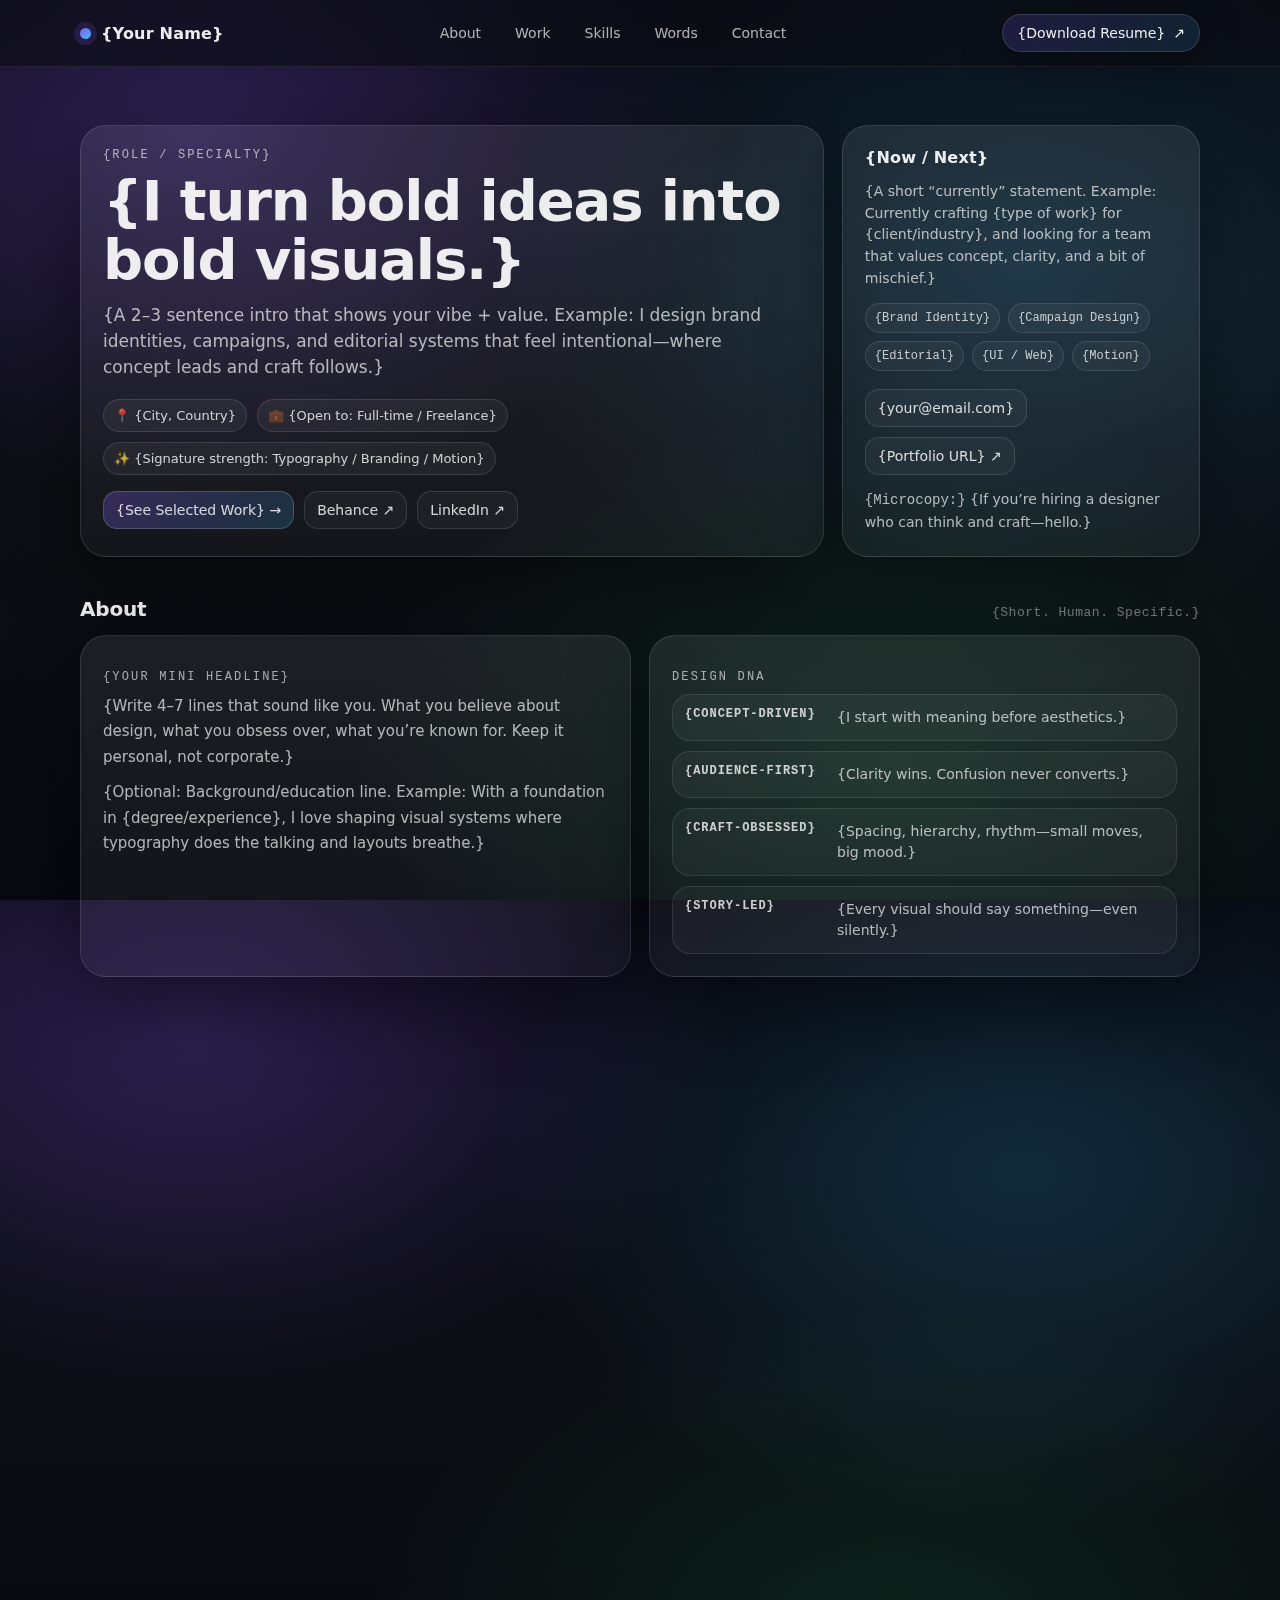
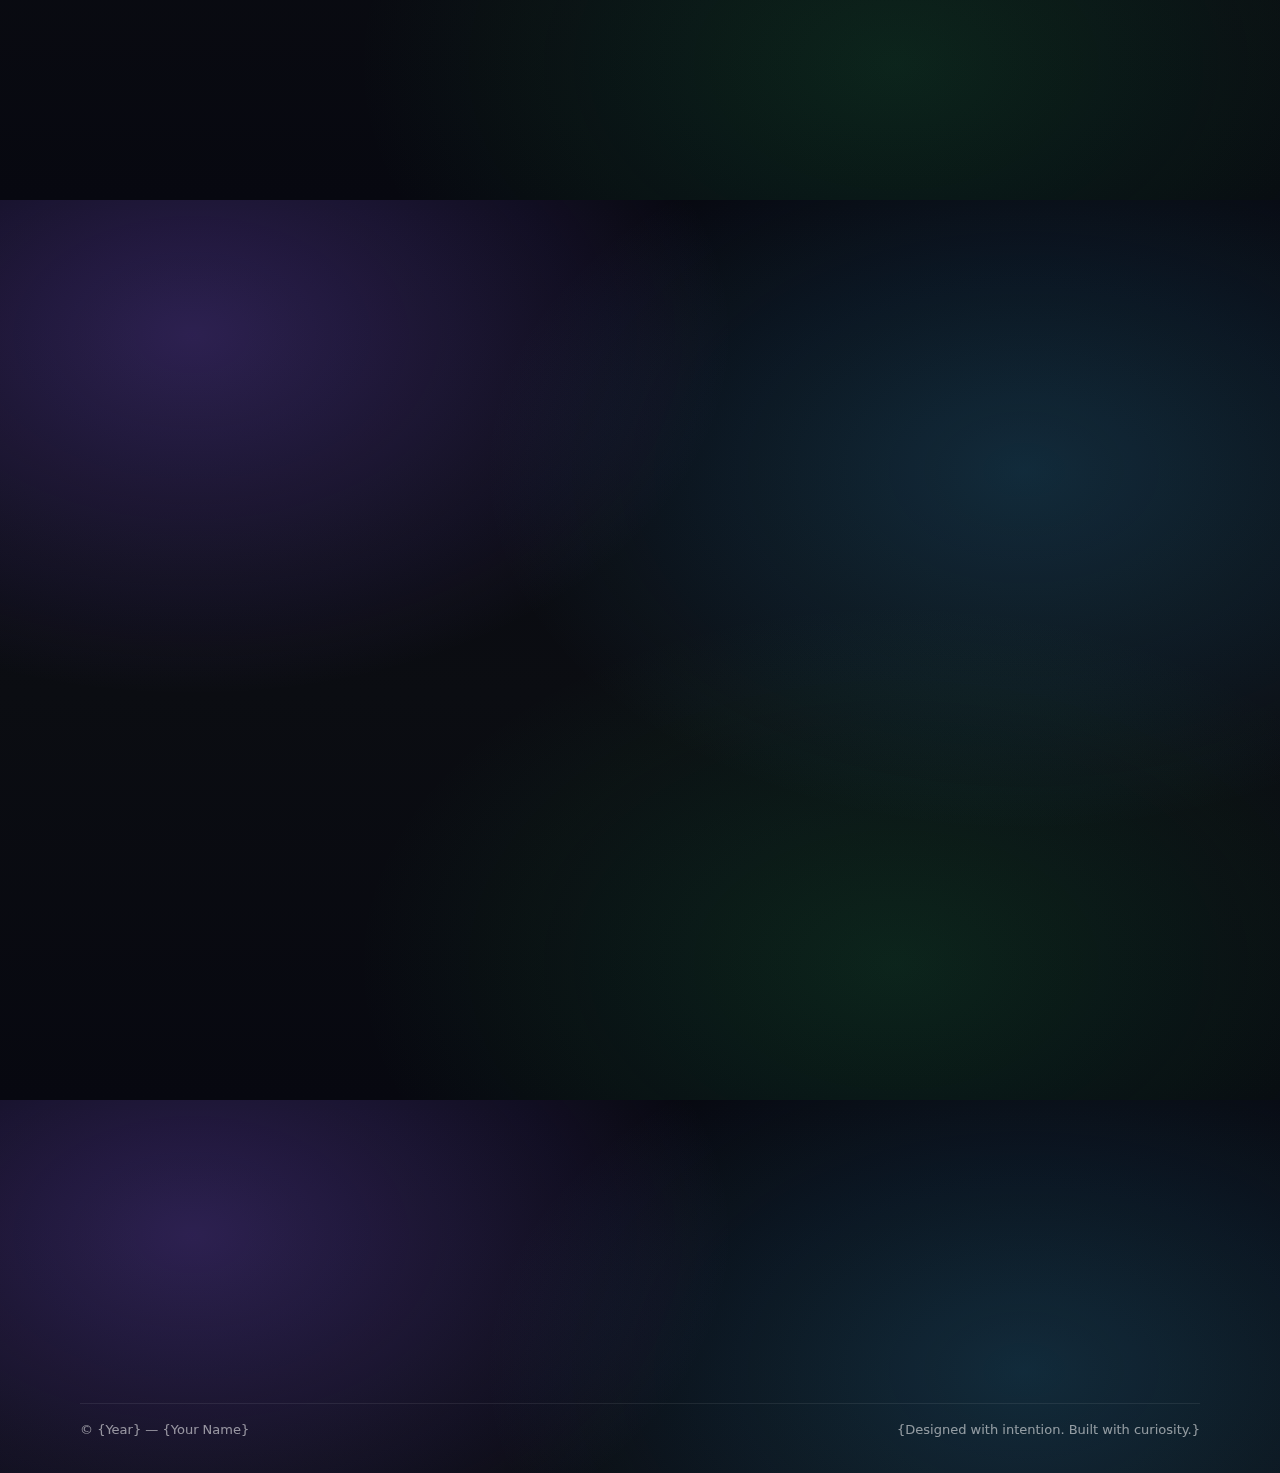
<file: index.html>
<!doctype html>
<html lang="en">
<head>
  <meta charset="utf-8" />
  <meta name="viewport" content="width=device-width, initial-scale=1" />
  <title>{Your Name} — {Portfolio Title}</title>
  <meta name="description" content="{One-line SEO description of your portfolio}" />
  <style>
    :root{
      --bg: #0b0d12;
      --panel: rgba(255,255,255,.06);
      --panel2: rgba(255,255,255,.08);
      --text: rgba(255,255,255,.92);
      --muted: rgba(255,255,255,.68);
      --faint: rgba(255,255,255,.42);
      --border: rgba(255,255,255,.14);
      --shadow: 0 24px 80px rgba(0,0,0,.45);
      --r: 18px;
      --r2: 26px;
      --max: 1120px;

      /* Accent colors */
      --a1: #8b5cf6;
      --a2: #22c55e;
      --a3: #38bdf8;
      --a4: #f97316;

      --mono: ui-monospace, SFMono-Regular, Menlo, Monaco, Consolas, "Liberation Mono", "Courier New", monospace;
      --sans: ui-sans-serif, system-ui, -apple-system, Segoe UI, Roboto, Helvetica, Arial, "Apple Color Emoji","Segoe UI Emoji";
    }

    *{ box-sizing: border-box; }
    html, body{ height: 100%; }
    body{
      margin: 0;
      font-family: var(--sans);
      color: var(--text);
      background:
        radial-gradient(900px 600px at 15% 15%, rgba(139,92,246,.28), transparent 60%),
        radial-gradient(900px 600px at 80% 30%, rgba(56,189,248,.18), transparent 60%),
        radial-gradient(900px 600px at 70% 85%, rgba(34,197,94,.14), transparent 60%),
        linear-gradient(180deg, #070810, #0b0d12 55%, #070810);
      overflow-x: hidden;
    }

    a{ color: inherit; text-decoration: none; }
    a:hover{ text-decoration: underline; }

    .wrap{ width: min(var(--max), calc(100% - 44px)); margin: 0 auto; }
    .grid{ display: grid; gap: 18px; }

    /* Subtle noise overlay */
    .noise{
      pointer-events: none;
      position: fixed; inset: 0;
      opacity: .07;
      background-image:
        url("data:image/svg+xml,%3Csvg xmlns='http://www.w3.org/2000/svg' width='180' height='180'%3E%3Cfilter id='n'%3E%3CfeTurbulence type='fractalNoise' baseFrequency='.9' numOctaves='3' stitchTiles='stitch'/%3E%3C/filter%3E%3Crect width='180' height='180' filter='url(%23n)' opacity='.6'/%3E%3C/svg%3E");
      mix-blend-mode: overlay;
    }

    /* Header */
    header{
      position: sticky; top: 0;
      z-index: 50;
      backdrop-filter: blur(16px);
      background: rgba(10,12,18,.6);
      border-bottom: 1px solid rgba(255,255,255,.08);
    }
    .nav{
      display: flex;
      align-items: center;
      justify-content: space-between;
      padding: 14px 0;
      gap: 16px;
    }
    .brand{
      display: flex; align-items: center; gap: 10px;
      font-weight: 700; letter-spacing: .2px;
    }
    .dot{
      width: 11px; height: 11px; border-radius: 999px;
      background: linear-gradient(135deg, var(--a1), var(--a3));
      box-shadow: 0 0 0 6px rgba(139,92,246,.16);
    }
    .navlinks{
      display: flex; gap: 14px; flex-wrap: wrap;
      color: var(--muted); font-size: 14px;
    }
    .navlinks a{ padding: 8px 10px; border-radius: 999px; }
    .navlinks a:hover{ background: rgba(255,255,255,.06); text-decoration: none; color: var(--text); }

    .ctaBtn{
      display: inline-flex; align-items: center; justify-content: center;
      gap: 8px;
      padding: 10px 14px;
      border-radius: 999px;
      border: 1px solid rgba(255,255,255,.14);
      background: linear-gradient(135deg, rgba(139,92,246,.18), rgba(56,189,248,.12));
      box-shadow: 0 10px 40px rgba(0,0,0,.35);
      font-size: 14px;
      text-decoration: none;
    }
    .ctaBtn:hover{ text-decoration: none; border-color: rgba(255,255,255,.22); }

    /* Hero */
    .hero{
      padding: 58px 0 18px;
    }
    .heroTop{
      display: grid;
      grid-template-columns: 1.35fr .65fr;
      gap: 18px;
      align-items: stretch;
    }
    @media (max-width: 980px){
      .heroTop{ grid-template-columns: 1fr; }
    }

    .card{
      border: 1px solid rgba(255,255,255,.12);
      background: linear-gradient(180deg, rgba(255,255,255,.08), rgba(255,255,255,.04));
      border-radius: var(--r2);
      box-shadow: var(--shadow);
    }
    .cardInner{ padding: 22px; }

    .kicker{
      font-family: var(--mono);
      font-size: 12px;
      color: rgba(255,255,255,.62);
      letter-spacing: .18em;
      text-transform: uppercase;
      margin-bottom: 10px;
    }
    h1{
      margin: 0 0 12px;
      font-size: clamp(34px, 4.4vw, 56px);
      line-height: 1.05;
      letter-spacing: -0.02em;
    }
    .tagline{
      margin: 0 0 18px;
      font-size: 17px;
      line-height: 1.55;
      color: var(--muted);
      max-width: 62ch;
    }
    .heroBadges{
      display: flex; flex-wrap: wrap; gap: 10px;
      margin-top: 18px;
    }
    .badge{
      padding: 8px 10px;
      border-radius: 999px;
      border: 1px solid rgba(255,255,255,.12);
      background: rgba(255,255,255,.05);
      color: rgba(255,255,255,.78);
      font-size: 13px;
    }

    .sideCard .cardInner{
      display: grid; gap: 14px;
    }
    .miniTitle{
      font-weight: 700;
      letter-spacing: .2px;
      margin: 0;
    }
    .miniText{
      margin: 0;
      color: var(--muted);
      line-height: 1.55;
      font-size: 14px;
    }
    .pillRow{
      display: flex; flex-wrap: wrap; gap: 8px;
    }
    .pill{
      font-family: var(--mono);
      font-size: 12px;
      padding: 7px 9px;
      border-radius: 999px;
      border: 1px solid rgba(255,255,255,.12);
      background: rgba(255,255,255,.04);
      color: rgba(255,255,255,.74);
    }
    .linksRow{
      display: flex; gap: 10px; flex-wrap: wrap;
      margin-top: 4px;
    }
    .linkBtn{
      display: inline-flex;
      gap: 8px; align-items: center;
      padding: 10px 12px;
      border-radius: 14px;
      border: 1px solid rgba(255,255,255,.12);
      background: rgba(255,255,255,.04);
      font-size: 14px;
      color: rgba(255,255,255,.82);
      text-decoration: none;
    }
    .linkBtn:hover{ text-decoration: none; border-color: rgba(255,255,255,.2); }

    /* Sections */
    section{ padding: 22px 0; }
    .secHead{
      display: flex;
      align-items: baseline;
      justify-content: space-between;
      gap: 12px;
      margin-bottom: 14px;
    }
    .secTitle{
      margin: 0;
      font-size: 20px;
      letter-spacing: -0.01em;
    }
    .secHint{
      color: var(--faint);
      font-size: 13px;
      font-family: var(--mono);
      letter-spacing: .04em;
    }

    /* About + DNA */
    .twoCols{
      display: grid;
      grid-template-columns: 1fr 1fr;
      gap: 18px;
    }
    @media (max-width: 980px){
      .twoCols{ grid-template-columns: 1fr; }
    }
    .bodyText{
      margin: 0;
      color: var(--muted);
      line-height: 1.7;
      font-size: 15px;
    }
    .dna{
      display: grid; gap: 10px;
      margin-top: 10px;
    }
    .dnaItem{
      display: grid;
      grid-template-columns: 140px 1fr;
      gap: 12px;
      padding: 12px;
      border-radius: var(--r);
      background: rgba(255,255,255,.04);
      border: 1px solid rgba(255,255,255,.1);
    }
    .dnaItem b{ font-family: var(--mono); font-size: 12px; letter-spacing: .08em; text-transform: uppercase; color: rgba(255,255,255,.78); }
    .dnaItem span{ color: var(--muted); font-size: 14px; line-height: 1.5; }
    @media (max-width: 520px){
      .dnaItem{ grid-template-columns: 1fr; }
    }

    /* Projects */
    .projects{
      display: grid;
      grid-template-columns: repeat(12, 1fr);
      gap: 18px;
    }
    .proj{
      grid-column: span 6;
      border-radius: var(--r2);
      border: 1px solid rgba(255,255,255,.12);
      background: linear-gradient(180deg, rgba(255,255,255,.07), rgba(255,255,255,.03));
      overflow: hidden;
      box-shadow: 0 16px 60px rgba(0,0,0,.35);
      transform: translateY(0);
      transition: transform .25s ease, border-color .25s ease, background .25s ease;
    }
    .proj:hover{
      transform: translateY(-4px);
      border-color: rgba(255,255,255,.18);
      background: linear-gradient(180deg, rgba(255,255,255,.09), rgba(255,255,255,.04));
    }
    .proj .thumb{
      aspect-ratio: 16/9;
      background:
        radial-gradient(700px 240px at 30% 30%, rgba(139,92,246,.35), transparent 60%),
        radial-gradient(700px 240px at 70% 70%, rgba(56,189,248,.25), transparent 60%),
        linear-gradient(180deg, rgba(255,255,255,.06), rgba(255,255,255,.02));
      border-bottom: 1px solid rgba(255,255,255,.10);
      display: grid;
      place-items: center;
      position: relative;
      overflow: hidden;
    }
    .thumb span{
      font-family: var(--mono);
      font-size: 12px;
      letter-spacing: .16em;
      text-transform: uppercase;
      color: rgba(255,255,255,.72);
      background: rgba(0,0,0,.25);
      padding: 8px 10px;
      border-radius: 999px;
      border: 1px solid rgba(255,255,255,.12);
      backdrop-filter: blur(10px);
    }
    .proj .content{ padding: 16px 18px 18px; }
    .proj h3{ margin: 0 0 8px; font-size: 18px; letter-spacing: -0.01em; }
    .meta{ display:flex; flex-wrap: wrap; gap: 8px; margin: 10px 0 12px; }
    .chip{
      font-size: 12px;
      padding: 6px 8px;
      border-radius: 999px;
      border: 1px solid rgba(255,255,255,.12);
      background: rgba(255,255,255,.04);
      color: rgba(255,255,255,.72);
      font-family: var(--mono);
    }
    .proj p{ margin: 0 0 12px; color: var(--muted); line-height: 1.6; font-size: 14px; }

    details{
      border-top: 1px solid rgba(255,255,255,.10);
      padding-top: 12px;
    }
    summary{
      cursor: pointer;
      list-style: none;
      color: rgba(255,255,255,.84);
      font-family: var(--mono);
      font-size: 12px;
      letter-spacing: .12em;
      text-transform: uppercase;
      user-select: none;
      display: flex;
      align-items: center;
      gap: 10px;
    }
    summary::-webkit-details-marker{ display:none; }
    .arrow{
      width: 10px; height: 10px;
      border-right: 2px solid rgba(255,255,255,.7);
      border-bottom: 2px solid rgba(255,255,255,.7);
      transform: rotate(-45deg);
      transition: transform .2s ease;
      margin-left: auto;
    }
    details[open] .arrow{ transform: rotate(45deg); }
    .caseList{
      margin: 12px 0 0;
      padding-left: 18px;
      color: rgba(255,255,255,.72);
      line-height: 1.6;
      font-size: 14px;
    }

    @media (max-width: 980px){
      .proj{ grid-column: span 12; }
    }

    /* Skills / Tools */
    .skillGrid{
      display: grid;
      grid-template-columns: 1.2fr .8fr;
      gap: 18px;
    }
    @media (max-width: 980px){
      .skillGrid{ grid-template-columns: 1fr; }
    }
    .list{
      display: flex; flex-wrap: wrap; gap: 10px;
      margin-top: 10px;
    }
    .tag{
      padding: 9px 10px;
      border-radius: 999px;
      border: 1px solid rgba(255,255,255,.12);
      background: rgba(255,255,255,.04);
      color: rgba(255,255,255,.78);
      font-size: 13px;
    }

    /* Testimonials */
    .quotes{
      display: grid;
      grid-template-columns: 1fr 1fr;
      gap: 18px;
    }
    @media (max-width: 980px){
      .quotes{ grid-template-columns: 1fr; }
    }
    blockquote{
      margin: 0;
      padding: 18px;
      border-radius: var(--r2);
      border: 1px solid rgba(255,255,255,.12);
      background: rgba(255,255,255,.04);
    }
    blockquote p{
      margin: 0 0 10px;
      color: rgba(255,255,255,.82);
      line-height: 1.7;
      font-size: 15px;
    }
    blockquote cite{
      font-style: normal;
      color: var(--muted);
      font-size: 13px;
      font-family: var(--mono);
    }

    /* CTA */
    .cta{
      padding: 26px;
      border-radius: var(--r2);
      border: 1px solid rgba(255,255,255,.12);
      background:
        radial-gradient(900px 260px at 20% 20%, rgba(139,92,246,.25), transparent 60%),
        radial-gradient(900px 260px at 80% 80%, rgba(34,197,94,.14), transparent 60%),
        rgba(255,255,255,.04);
      box-shadow: 0 20px 70px rgba(0,0,0,.35);
      display: grid;
      gap: 12px;
      align-items: start;
    }
    .cta h2{
      margin: 0;
      font-size: 22px;
      letter-spacing: -0.01em;
    }
    .cta p{ margin: 0; color: var(--muted); line-height: 1.6; }
    .ctaActions{ display:flex; gap: 10px; flex-wrap: wrap; margin-top: 6px; }
    .primary{
      background: linear-gradient(135deg, rgba(139,92,246,.28), rgba(56,189,248,.16));
      border-color: rgba(255,255,255,.18);
    }

    /* Footer */
    footer{
      padding: 24px 0 36px;
      color: rgba(255,255,255,.55);
      font-size: 13px;
    }
    .footerRow{
      display: flex; justify-content: space-between; gap: 10px; flex-wrap: wrap;
      border-top: 1px solid rgba(255,255,255,.08);
      padding-top: 18px;
    }

    /* Scroll reveal */
    .reveal{ opacity: 0; transform: translateY(10px); }
    .reveal.show{ opacity: 1; transform: translateY(0); transition: opacity .5s ease, transform .5s ease; }

    /* Small helper */
    .muted{ color: var(--muted); }
    .mono{ font-family: var(--mono); }
  </style>
</head>

<body>
  <div class="noise"></div>

  <header>
    <div class="wrap nav">
      <div class="brand">
        <div class="dot"></div>
        <div>{Your Name}</div>
      </div>

      <nav class="navlinks">
        <a href="#about">About</a>
        <a href="#projects">Work</a>
        <a href="#skills">Skills</a>
        <a href="#testimonials">Words</a>
        <a href="#contact">Contact</a>
      </nav>

      <a class="ctaBtn" href="{Your Resume URL}" target="_blank" rel="noreferrer">
        {Download Resume} <span aria-hidden="true">↗</span>
      </a>
    </div>
  </header>

  <main class="wrap">
    <!-- HERO -->
    <section class="hero reveal" id="top">
      <div class="heroTop">
        <div class="card">
          <div class="cardInner">
            <div class="kicker">{Role / Specialty}</div>
            <h1>{I turn bold ideas into bold visuals.}</h1>
            <p class="tagline">
              {A 2–3 sentence intro that shows your vibe + value. Example: I design brand identities, campaigns, and editorial systems that feel intentional—where concept leads and craft follows.}
            </p>

            <div class="heroBadges">
              <span class="badge">📍 {City, Country}</span>
              <span class="badge">💼 {Open to: Full-time / Freelance}</span>
              <span class="badge">✨ {Signature strength: Typography / Branding / Motion}</span>
            </div>

            <div class="linksRow" style="margin-top:16px;">
              <a class="linkBtn primary" href="#projects">{See Selected Work} →</a>
              <a class="linkBtn" href="{Behance URL}" target="_blank" rel="noreferrer">Behance ↗</a>
              <a class="linkBtn" href="{LinkedIn URL}" target="_blank" rel="noreferrer">LinkedIn ↗</a>
            </div>
          </div>
        </div>

        <div class="card sideCard">
          <div class="cardInner">
            <p class="miniTitle">{Now / Next}</p>
            <p class="miniText">
              {A short “currently” statement. Example: Currently crafting {type of work} for {client/industry}, and looking for a team that values concept, clarity, and a bit of mischief.}
            </p>

            <div class="pillRow">
              <span class="pill">{Brand Identity}</span>
              <span class="pill">{Campaign Design}</span>
              <span class="pill">{Editorial}</span>
              <span class="pill">{UI / Web}</span>
              <span class="pill">{Motion}</span>
            </div>

            <div class="linksRow">
              <a class="linkBtn" href="mailto:{your@email.com}">{your@email.com}</a>
              <a class="linkBtn" href="{Portfolio URL}" target="_blank" rel="noreferrer">{Portfolio URL} ↗</a>
            </div>

            <p class="miniText">
              <span class="mono">{Microcopy:}</span>
              {If you’re hiring a designer who can think and craft—hello.}
            </p>
          </div>
        </div>
      </div>
    </section>

    <!-- ABOUT + DNA -->
    <section class="reveal" id="about">
      <div class="secHead">
        <h2 class="secTitle">About</h2>
        <div class="secHint">{Short. Human. Specific.}</div>
      </div>

      <div class="twoCols">
        <div class="card">
          <div class="cardInner">
            <p class="kicker">{Your mini headline}</p>
            <p class="bodyText">
              {Write 4–7 lines that sound like you. What you believe about design, what you obsess over, what you’re known for. Keep it personal, not corporate.}
            </p>
            <p class="bodyText" style="margin-top:10px;">
              {Optional: Background/education line. Example: With a foundation in {degree/experience}, I love shaping visual systems where typography does the talking and layouts breathe.}
            </p>
          </div>
        </div>

        <div class="card">
          <div class="cardInner">
            <p class="kicker">Design DNA</p>
            <div class="dna">
              <div class="dnaItem">
                <b>{Concept-driven}</b>
                <span>{I start with meaning before aesthetics.}</span>
              </div>
              <div class="dnaItem">
                <b>{Audience-first}</b>
                <span>{Clarity wins. Confusion never converts.}</span>
              </div>
              <div class="dnaItem">
                <b>{Craft-obsessed}</b>
                <span>{Spacing, hierarchy, rhythm—small moves, big mood.}</span>
              </div>
              <div class="dnaItem">
                <b>{Story-led}</b>
                <span>{Every visual should say something—even silently.}</span>
              </div>
            </div>
          </div>
        </div>
      </div>
    </section>

    <!-- PROJECTS -->
    <section class="reveal" id="projects">
      <div class="secHead">
        <h2 class="secTitle">Selected Work</h2>
        <div class="secHint">{Show range + depth.}</div>
      </div>

      <div class="projects">
        <!-- PROJECT 1 -->
        <article class="proj reveal">
          <div class="thumb">
            <span>{Thumbnail Placeholder — add an image later}</span>
          </div>
          <div class="content">
            <h3>{Project Name: Reinventing Modern Posters}</h3>
            <div class="meta">
              <span class="chip">{Category: Campaign / Print}</span>
              <span class="chip">{Year}</span>
              <span class="chip">{Client / Personal}</span>
            </div>
            <p>{One-sentence hook. Example: A poster series that turns typography into choreography—loud, clean, and impossible to ignore.}</p>

            <details>
              <summary>Case study <span class="arrow" aria-hidden="true"></span></summary>
              <ul class="caseList">
                <li><b>{Challenge:}</b> {What needed to change?}</li>
                <li><b>{Idea:}</b> {Your core concept in one line.}</li>
                <li><b>{Process:}</b> {Research → Sketch → Design → Refine}</li>
                <li><b>{Outcome:}</b> {Result / impact / what you learned.}</li>
                <li><b>{Skills:}</b> {Typography, Layout, Color, Art Direction}</li>
              </ul>
            </details>
          </div>
        </article>

        <!-- PROJECT 2 -->
        <article class="proj reveal">
          <div class="thumb">
            <span>{Thumbnail Placeholder — add an image later}</span>
          </div>
          <div class="content">
            <h3>{Project Name: Visual Identity for a Bold Startup}</h3>
            <div class="meta">
              <span class="chip">{Category: Branding}</span>
              <span class="chip">{Year}</span>
              <span class="chip">{Client}</span>
            </div>
            <p>{One-sentence hook. Example: A flexible identity system built to scale—logo, type, color, and a visual language with bite.}</p>

            <details>
              <summary>Case study <span class="arrow" aria-hidden="true"></span></summary>
              <ul class="caseList">
                <li><b>{Goal:}</b> {Brand needed to feel…}</li>
                <li><b>{Strategy:}</b> {How you positioned it visually.}</li>
                <li><b>{Deliverables:}</b> {Logo, guidelines, social kit, web assets.}</li>
                <li><b>{Outcome:}</b> {Launch results / stakeholder feedback.}</li>
              </ul>
            </details>
          </div>
        </article>

        <!-- PROJECT 3 -->
        <article class="proj reveal">
          <div class="thumb">
            <span>{Thumbnail Placeholder — add an image later}</span>
          </div>
          <div class="content">
            <h3>{Project Name: Experimental Editorial Design}</h3>
            <div class="meta">
              <span class="chip">{Category: Editorial}</span>
              <span class="chip">{Year}</span>
              <span class="chip">{Personal}</span>
            </div>
            <p>{One-sentence hook. Example: An editorial layout experiment where hierarchy bends—without breaking readability.}</p>

            <details>
              <summary>Case study <span class="arrow" aria-hidden="true"></span></summary>
              <ul class="caseList">
                <li><b>{Constraint:}</b> {What rules you set.}</li>
                <li><b>{Experiment:}</b> {What you explored (grid, type, pacing).}</li>
                <li><b>{Result:}</b> {What worked + why.}</li>
              </ul>
            </details>
          </div>
        </article>

        <!-- PROJECT 4 -->
        <article class="proj reveal">
          <div class="thumb">
            <span>{Thumbnail Placeholder — add an image later}</span>
          </div>
          <div class="content">
            <h3>{Project Name: UI Landing Page with Personality}</h3>
            <div class="meta">
              <span class="chip">{Category: Web / UI}</span>
              <span class="chip">{Year}</span>
              <span class="chip">{Client / Personal}</span>
            </div>
            <p>{One-sentence hook. Example: A landing page that sells clarity—clean layout, strong type, and friendly motion.}</p>

            <details>
              <summary>Case study <span class="arrow" aria-hidden="true"></span></summary>
              <ul class="caseList">
                <li><b>{Problem:}</b> {Conversion / clarity / trust needed.}</li>
                <li><b>{Design choices:}</b> {Hierarchy, spacing, CTA strategy.}</li>
                <li><b>{Outcome:}</b> {Results or what you’d improve next.}</li>
              </ul>
            </details>
          </div>
        </article>
      </div>
    </section>

    <!-- SKILLS / TOOLS -->
    <section class="reveal" id="skills">
      <div class="secHead">
        <h2 class="secTitle">Skills & Tools</h2>
        <div class="secHint">{Readable. Scannable. Honest.}</div>
      </div>

      <div class="skillGrid">
        <div class="card">
          <div class="cardInner">
            <p class="kicker">Skills</p>
            <p class="bodyText">{A short skills sentence. Example: I balance concept, typography, and systems thinking—then sweat the details until it feels inevitable.}</p>
            <div class="list">
              <span class="tag">{Visual Identity}</span>
              <span class="tag">{Typography}</span>
              <span class="tag">{Layout Systems}</span>
              <span class="tag">{Art Direction}</span>
              <span class="tag">{Editorial}</span>
              <span class="tag">{Web / UI}</span>
              <span class="tag">{Motion}</span>
              <span class="tag">{Presentation Design}</span>
            </div>
          </div>
        </div>

        <div class="card">
          <div class="cardInner">
            <p class="kicker">Tools</p>
            <div class="list">
              <span class="tag">{Figma}</span>
              <span class="tag">{Illustrator}</span>
              <span class="tag">{Photoshop}</span>
              <span class="tag">{InDesign}</span>
              <span class="tag">{After Effects}</span>
              <span class="tag">{Blender}</span>
              <span class="tag">{Webflow}</span>
              <span class="tag">{Notion}</span>
            </div>
            <p class="miniText" style="margin-top:10px;">
              <span class="mono">{Bonus:}</span> {Add your strongest “signature tool” or method. Example: Type systems + grids + ruthless simplification.}
            </p>
          </div>
        </div>
      </div>
    </section>

    <!-- TESTIMONIALS -->
    <section class="reveal" id="testimonials">
      <div class="secHead">
        <h2 class="secTitle">Words From Humans</h2>
        <div class="secHint">{Optional, but persuasive.}</div>
      </div>

      <div class="quotes">
        <blockquote class="reveal">
          <p>“{Short testimonial about your design thinking / execution / collaboration.}”</p>
          <cite>— {Name}, {Role / Company}</cite>
        </blockquote>
        <blockquote class="reveal">
          <p>“{Another quote, preferably outcome-focused.}”</p>
          <cite>— {Name}, {Role / Company}</cite>
        </blockquote>
      </div>
    </section>

    <!-- CONTACT / CTA -->
    <section class="reveal" id="contact">
      <div class="secHead">
        <h2 class="secTitle">Let’s Work Together</h2>
        <div class="secHint">{Make it easy to say yes.}</div>
      </div>

      <div class="cta reveal">
        <h2>{Call-to-action headline. Example: Want design that feels inevitable?}</h2>
        <p>{Short CTA paragraph. Example: If you’re building a brand, campaign, or product that needs clarity and character, I’d love to help shape the visual story.}</p>

        <div class="ctaActions">
          <a class="linkBtn primary" href="mailto:{your@email.com}?subject={Subject line for email}">
            Email me → {your@email.com}
          </a>
          <a class="linkBtn" href="{LinkedIn URL}" target="_blank" rel="noreferrer">LinkedIn ↗</a>
          <a class="linkBtn" href="{Behance URL}" target="_blank" rel="noreferrer">Behance ↗</a>
          <a class="linkBtn" href="{Resume URL}" target="_blank" rel="noreferrer">Resume ↗</a>
        </div>

        <p class="miniText">
          <span class="mono">{Microcopy:}</span> {Fast reply. Zero fluff. Good vibes.}
        </p>
      </div>
    </section>

    <footer>
      <div class="footerRow">
        <div>© {Year} — {Your Name}</div>
        <div>{Designed with intention. Built with curiosity.}</div>
      </div>
    </footer>
  </main>

  <script>
    // Smooth scroll for internal links
    document.querySelectorAll('a[href^="#"]').forEach(a => {
      a.addEventListener('click', (e) => {
        const id = a.getAttribute('href');
        if (!id || id === '#') return;
        const el = document.querySelector(id);
        if (!el) return;
        e.preventDefault();
        el.scrollIntoView({ behavior: 'smooth', block: 'start' });
      });
    });

    // Scroll reveal
    const io = new IntersectionObserver((entries) => {
      entries.forEach(entry => {
        if (entry.isIntersecting) entry.target.classList.add('show');
      });
    }, { threshold: 0.12 });

    document.querySelectorAll('.reveal').forEach(el => io.observe(el));
  </script>
</body>
</html>
</file>
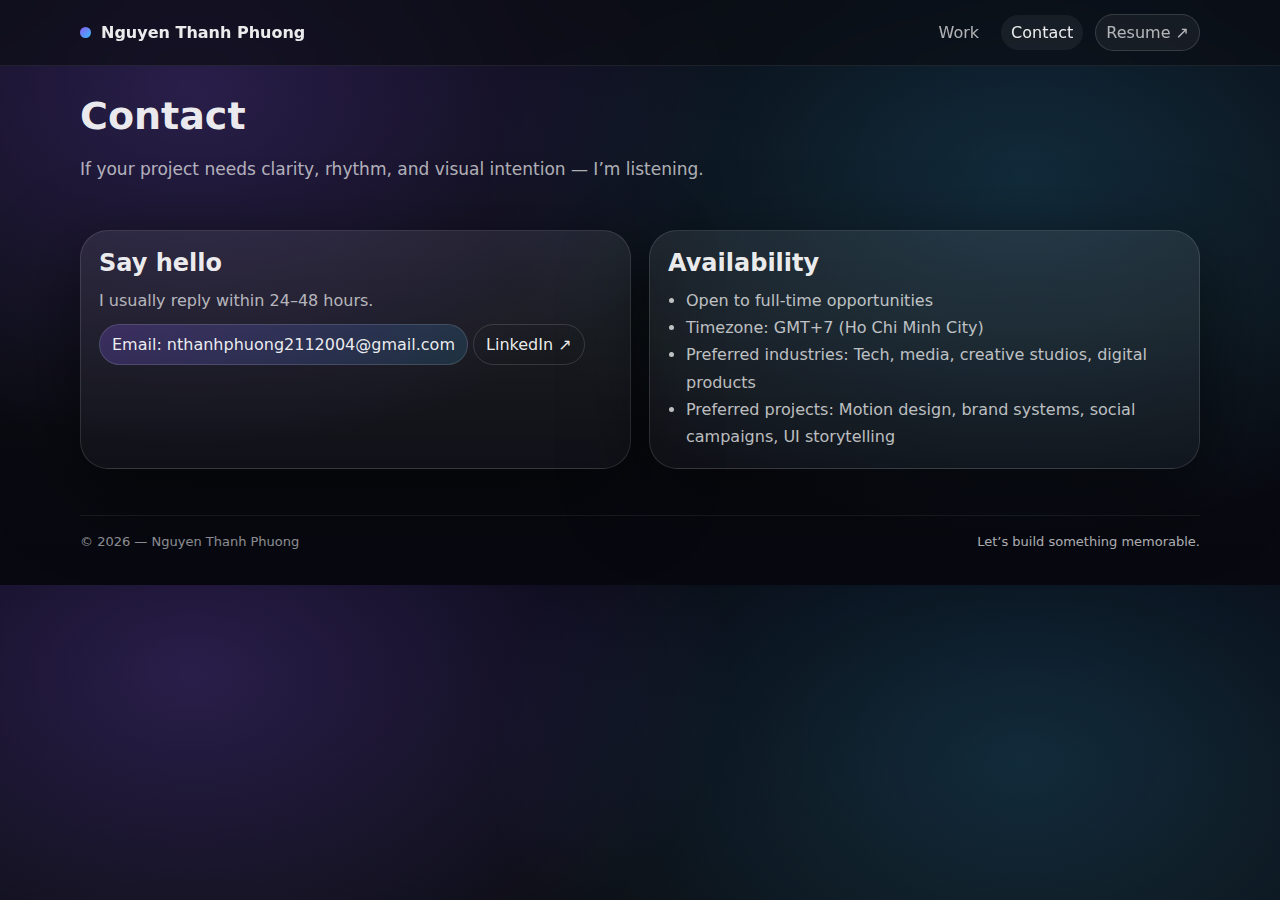
<file: contact.html>
<!doctype html>
<html lang="en">
<head>
  <meta charset="utf-8" />
  <meta name="viewport" content="width=device-width, initial-scale=1" />
  <title>Nguyen Thanh Phuong — Contact</title>
  <meta name="description" content="Contact Nguyen Thanh Phuong — Motion & Visual Designer based in Ho Chi Minh City." />
  <link rel="stylesheet" href="assets/css/styles.css" />
</head>

<body>
  <header class="site-header">
    <div class="wrap header-inner">
      <a class="brand" href="index.html">
        <span class="brand-dot"></span>
        <span>Nguyen Thanh Phuong</span>
      </a>

      <nav class="nav">
        <a href="work.html">Work</a>
        <a class="active" href="contact.html">Contact</a>
        <!-- Replace with your real resume file or link -->
        <a class="btn" href="assets/cv_data_intern.pdf" target="_blank" rel="noreferrer">
          Resume ↗
        </a>
      </nav>
    </div>
  </header>

  <main class="wrap">
    <section class="pagehead">
      <h1>Contact</h1>
      <p class="lead">
        If your project needs clarity, rhythm, and visual intention — I’m listening.
      </p>
    </section>

    <section class="section split">
      <div class="panel">
        <h2>Say hello</h2>
        <p class="muted">
          I usually reply within 24–48 hours.
        </p>

        <div class="contact-list">
          <!-- Replace your@email.com with your real email -->
          <a
            class="btn primary"
            aria-label="Email Nguyen Thanh Phuong"
            href="mailto:nthanhphuong2112004@gmail.com?subject=Portfolio%20Inquiry%20—%20Nguyen%20Thanh%20Phuong">
            Email: nthanhphuong2112004@gmail.com
          </a>

          <!-- Replace with your real profile URLs -->
          <a class="btn ghost" href="https://www.linkedin.com/in/phuong-nguyen-thanh-78b576266/" target="_blank" rel="noreferrer">
            LinkedIn ↗
          </a>
        </div>
      </div>

      <div class="panel">
        <h2>Availability</h2>
        <ul class="bullets">
          <li>Open to full-time opportunities</li>
          <li>Timezone: GMT+7 (Ho Chi Minh City)</li>
          <li>Preferred industries: Tech, media, creative studios, digital products</li>
          <li>Preferred projects: Motion design, brand systems, social campaigns, UI storytelling</li>
        </ul>
      </div>
    </section>
  </main>

  <footer class="site-footer">
    <div class="wrap footer-inner">
      <span>© 2026 — Nguyen Thanh Phuong</span>
      <span class="muted">Let’s build something memorable.</span>
    </div>
  </footer>
</body>
</html>
</file>
<file: assets/css/styles.css>
:root{
  --bg:#070811;
  --text:rgba(255,255,255,.92);
  --muted:rgba(255,255,255,.68);
  --faint:rgba(255,255,255,.42);

  --panel:rgba(255,255,255,.06);
  --panel2:rgba(255,255,255,.09);
  --border:rgba(255,255,255,.14);

  --a1:#a78bfa; /* violet */
  --a2:#38bdf8; /* sky */
  --a3:#22c55e; /* green */
  --a4:#fb7185; /* pink */

  --r:18px;
  --r2:28px;
  --max:1120px;

  /* “Designer” system fonts: crisp + modern */
  --sans: ui-sans-serif, system-ui, -apple-system, Segoe UI, Roboto, Helvetica, Arial;
  --display: ui-sans-serif, system-ui, -apple-system, Segoe UI, Roboto, Helvetica, Arial;
  --mono: ui-monospace, SFMono-Regular, Menlo, Monaco, Consolas, "Liberation Mono", "Courier New", monospace;

  --shadow: 0 24px 80px rgba(0,0,0,.55);
}

body{
  margin:0;
  font-family:var(--sans);
  color:var(--text);
  background:
    radial-gradient(900px 540px at 18% 18%, rgba(167,139,250,.26), transparent 60%),
    radial-gradient(900px 540px at 80% 28%, rgba(56,189,248,.16), transparent 60%),
    radial-gradient(900px 540px at 70% 85%, rgba(34,197,94,.10), transparent 60%),
    linear-gradient(180deg, #04050b, var(--bg) 55%, #04050b);
  overflow-x:hidden;
}

:root{
  --bg:#0b0d12; --text:rgba(255,255,255,.92); --muted:rgba(255,255,255,.68);
  --panel:rgba(255,255,255,.06); --border:rgba(255,255,255,.14);
  --a1:#8b5cf6; --a2:#38bdf8; --r:18px; --max:1120px;
  --mono: ui-monospace, SFMono-Regular, Menlo, Monaco, Consolas, "Liberation Mono", "Courier New", monospace;
  --sans: ui-sans-serif, system-ui, -apple-system, Segoe UI, Roboto, Helvetica, Arial;
}

*{box-sizing:border-box}
body{
  margin:0; font-family:var(--sans); color:var(--text); background:var(--bg);
  background:
    radial-gradient(900px 600px at 15% 15%, rgba(139,92,246,.25), transparent 60%),
    radial-gradient(900px 600px at 80% 30%, rgba(56,189,248,.18), transparent 60%),
    linear-gradient(180deg, #070810, #0b0d12 55%, #070810);
}
a{color:inherit}
.wrap{width:min(var(--max), calc(100% - 44px)); margin:0 auto}

.site-header{
  position:sticky; top:0; z-index:10;
  background:rgba(10,12,18,.65); backdrop-filter: blur(14px);
  border-bottom:1px solid rgba(255,255,255,.08);
}
.header-inner{display:flex; justify-content:space-between; align-items:center; gap:16px; padding:14px 0}
.brand{display:flex; gap:10px; align-items:center; font-weight:800; text-decoration:none}
.brand-dot{width:11px; height:11px; border-radius:999px; background:linear-gradient(135deg,var(--a1),var(--a2))}
.nav{display:flex; gap:12px; flex-wrap:wrap; align-items:center}
.nav a{padding:8px 10px; border-radius:999px; text-decoration:none; color:var(--muted)}
.nav a:hover{background:rgba(255,255,255,.06); color:var(--text)}
.nav a.active{color:var(--text); background:rgba(255,255,255,.06)}

.btn{
  display:inline-flex; gap:8px; align-items:center; justify-content:center;
  padding:10px 12px; border-radius:999px; border:1px solid var(--border);
  background:rgba(255,255,255,.05); color:var(--text); text-decoration:none;
}
.btn:hover{border-color:rgba(255,255,255,.22)}
.btn.primary{background:linear-gradient(135deg, rgba(139,92,246,.24), rgba(56,189,248,.14))}
.btn.ghost{background:transparent}

.kicker{font-family:var(--mono); font-size:12px; letter-spacing:.18em; text-transform:uppercase; color:rgba(255,255,255,.62)}
.hero{padding:56px 0 18px}
.hero h1{margin:8px 0 10px; font-size:clamp(34px, 4.4vw, 56px); line-height:1.05}
.lead{color:var(--muted); line-height:1.65; font-size:17px; max-width:70ch}
.hero-actions{display:flex; gap:10px; flex-wrap:wrap; margin:16px 0}
.badge-row{display:flex; gap:10px; flex-wrap:wrap; margin-top:10px}
.badge{border:1px solid var(--border); background:rgba(255,255,255,.04); padding:8px 10px; border-radius:999px; font-size:13px; color:rgba(255,255,255,.78)}

.section{padding:22px 0}
.section-head{display:flex; justify-content:space-between; gap:12px; align-items:baseline}
.section-head h2{margin:0; font-size:20px}
.hint{margin:0; color:rgba(255,255,255,.45); font-family:var(--mono); font-size:13px}

.split{display:grid; grid-template-columns:1fr 1fr; gap:18px}
@media (max-width: 980px){ .split{grid-template-columns:1fr} }

.panel{
  border:1px solid rgba(255,255,255,.12);
  background:linear-gradient(180deg, rgba(255,255,255,.08), rgba(255,255,255,.04));
  border-radius:26px;
  padding:18px;
}
.panel h2{margin:0 0 10px}
.panel p{margin:0 0 10px; color:var(--muted); line-height:1.7}
.muted{color:var(--muted)}

.dna{list-style:none; padding:0; margin:0; display:grid; gap:10px}
.dna li{display:grid; grid-template-columns:140px 1fr; gap:12px; padding:12px; border:1px solid rgba(255,255,255,.10); border-radius:18px; background:rgba(255,255,255,.04)}
.dna b{font-family:var(--mono); font-size:12px; letter-spacing:.08em; text-transform:uppercase; color:rgba(255,255,255,.78)}
.dna span{color:var(--muted); font-size:14px; line-height:1.5}
@media (max-width: 520px){ .dna li{grid-template-columns:1fr} }

.grid{display:grid; gap:18px}
.cards{grid-template-columns: repeat(12, 1fr)}
.cardproj{grid-column: span 6; border:1px solid rgba(255,255,255,.12); border-radius:26px; overflow:hidden; background:rgba(255,255,255,.03)}
.cardproj-link{text-decoration:none; display:block}
.cardproj:hover{border-color:rgba(255,255,255,.20)}
@media (max-width:980px){ .cardproj{grid-column: span 12} }

.thumb{
  aspect-ratio:16/9;
  display:grid; place-items:center;
  background:
    radial-gradient(700px 240px at 30% 30%, rgba(139,92,246,.35), transparent 60%),
    radial-gradient(700px 240px at 70% 70%, rgba(56,189,248,.25), transparent 60%),
    linear-gradient(180deg, rgba(255,255,255,.06), rgba(255,255,255,.02));
  border-bottom:1px solid rgba(255,255,255,.10);
}
.thumb-label{
  font-family:var(--mono); font-size:12px; letter-spacing:.16em; text-transform:uppercase;
  color:rgba(255,255,255,.72);
  background:rgba(0,0,0,.25);
  padding:8px 10px; border-radius:999px;
  border:1px solid rgba(255,255,255,.12);
}
.cardproj-body{padding:14px 16px 16px}
.cardproj-body h3{margin:0 0 8px; font-size:18px}
.cardproj-body p{margin:0 0 12px; color:var(--muted); line-height:1.6}

.meta{display:flex; gap:8px; flex-wrap:wrap}
.chip{
  font-family:var(--mono); font-size:12px;
  border:1px solid rgba(255,255,255,.12);
  background:rgba(255,255,255,.04);
  padding:6px 8px; border-radius:999px;
  color:rgba(255,255,255,.72);
}
.filters{display:flex; gap:10px; flex-wrap:wrap; margin-top:14px}
.chip.active, .chip:hover{border-color:rgba(255,255,255,.22)}
button.chip{cursor:pointer}

.pagehead{padding:28px 0 8px}
.pagehead h1{margin:0 0 8px; font-size:38px}

.bullets{margin:0; padding-left:18px; color:rgba(255,255,255,.72); line-height:1.7}
.tagrow{display:flex; flex-wrap:wrap; gap:10px}
.tag{border:1px solid rgba(255,255,255,.12); background:rgba(255,255,255,.04); padding:9px 10px; border-radius:999px; font-size:13px}

.gallery{grid-template-columns: repeat(12, 1fr)}
.shot{grid-column: span 6; margin:0}
.shot img{width:100%; display:block; border-radius:18px; border:1px solid rgba(255,255,255,.10)}
@media (max-width:980px){ .shot{grid-column: span 12} }

.site-footer{padding:24px 0 36px; color:rgba(255,255,255,.55); font-size:13px}
.footer-inner{display:flex; justify-content:space-between; gap:10px; flex-wrap:wrap; border-top:1px solid rgba(255,255,255,.08); padding-top:18px}
.textlink{color:rgba(255,255,255,.80); text-decoration:none}
.textlink:hover{text-decoration:underline}
.hero{
  padding:64px 0 18px;
  position:relative;
}

.hero h1{
  font-family: var(--display);
  margin:10px 0 12px;
  font-size: clamp(40px, 5vw, 64px);
  letter-spacing: -0.03em;
  line-height: 1.02;
}

.hero .lead{
  font-size: 18px;
  color: var(--muted);
  line-height: 1.7;
  max-width: 72ch;
}

.hero-art{
  position:absolute;
  right:-120px;
  top:10px;
  width: 420px;
  height: 420px;
  filter: blur(0px);
  opacity: .95;
  pointer-events:none;
}

.orb{
  position:absolute;
  border-radius: 999px;
  mix-blend-mode: screen;
  filter: blur(18px);
  opacity: .9;
}

.orb-1{
  width: 260px; height: 260px;
  left: 70px; top: 40px;
  background: radial-gradient(circle at 30% 30%, rgba(167,139,250,.9), rgba(167,139,250,0));
}

.orb-2{
  width: 220px; height: 220px;
  left: 160px; top: 160px;
  background: radial-gradient(circle at 30% 30%, rgba(56,189,248,.85), rgba(56,189,248,0));
}

.orb-3{
  width: 190px; height: 190px;
  left: 30px; top: 210px;
  background: radial-gradient(circle at 30% 30%, rgba(34,197,94,.7), rgba(34,197,94,0));
}

@media (max-width: 980px){
  .hero-art{ display:none; }
}
.panel, .cardproj{
  border: 1px solid rgba(255,255,255,.12);
  background: linear-gradient(180deg, rgba(255,255,255,.08), rgba(255,255,255,.03));
  border-radius: var(--r2);
  box-shadow: var(--shadow);
}

.cardproj{
  transform: translateY(0);
  transition: transform .22s ease, border-color .22s ease, background .22s ease;
}

.cardproj:hover{
  transform: translateY(-6px);
  border-color: rgba(255,255,255,.18);
  background: linear-gradient(180deg, rgba(255,255,255,.10), rgba(255,255,255,.04));
}

.thumb{
  position: relative;
  overflow: hidden;
}

.thumb::after{
  content:"";
  position:absolute; inset:-40px;
  background:
    radial-gradient(360px 220px at 25% 30%, rgba(167,139,250,.35), transparent 60%),
    radial-gradient(360px 220px at 70% 70%, rgba(56,189,248,.22), transparent 60%);
  transform: rotate(10deg);
  opacity: .85;
}
.reveal{
  opacity: 0;
  transform: translateY(10px);
  transition: opacity .55s ease, transform .55s ease;
}
.reveal.show{
  opacity: 1;
  transform: translateY(0);
}
</file>
